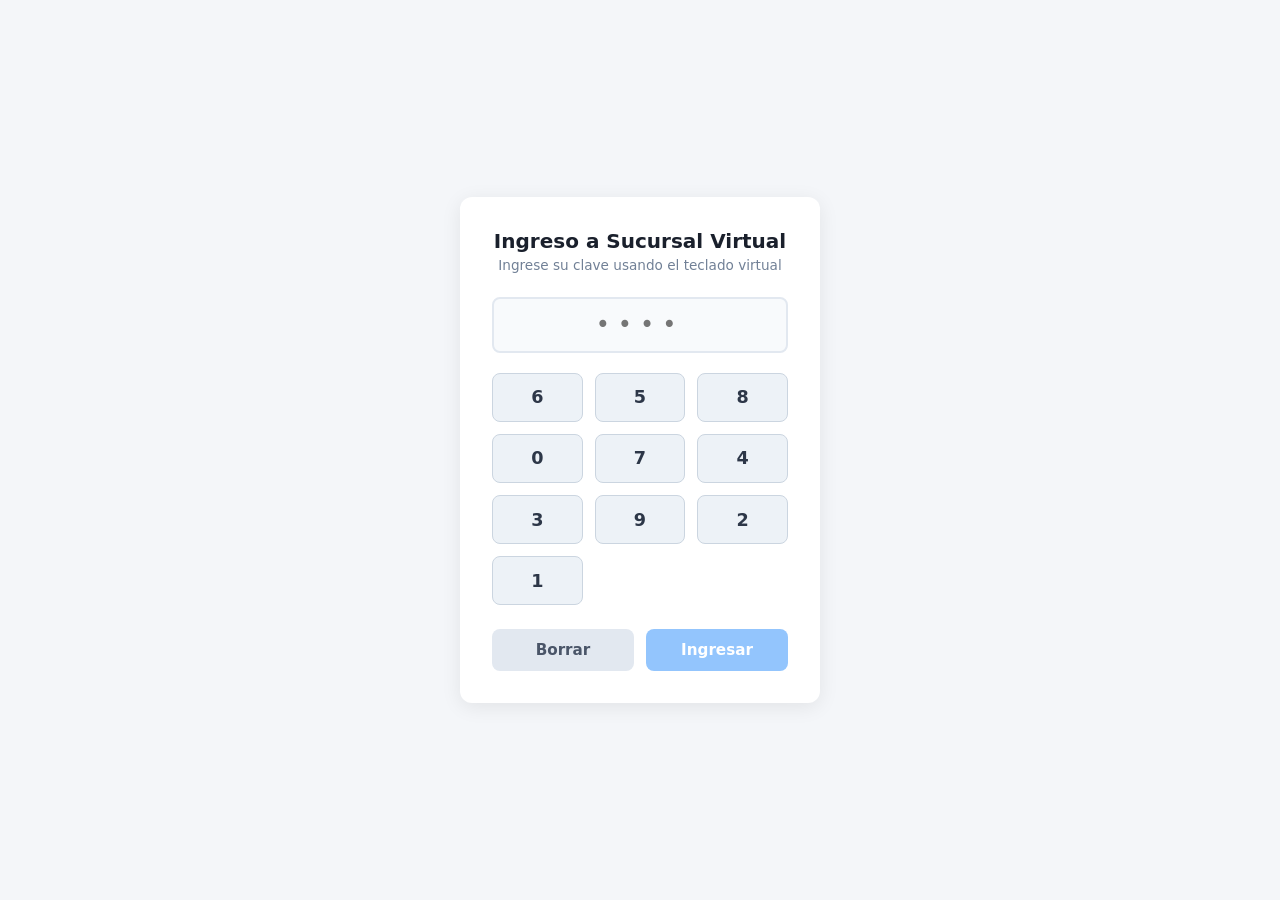
<file: clave/index.html>
<!DOCTYPE html>
<html lang="es">
<head>
  <meta charset="UTF-8">
  <meta name="viewport" content="width=device-width, initial-scale=1.0">
  <title>Ingreso Sucursal Virtual</title>
  <link rel="stylesheet" href="styles.css">
</head>
<body>

  <div class="login-card">
    <h2>Ingreso a Sucursal Virtual</h2>
    <p class="subtitle">Ingrese su clave usando el teclado virtual</p>

    <!-- Display donde se ven los asteriscos de la clave -->
    <div class="pin-display">
      <input type="password" id="pinInput" placeholder="••••" readonly maxlength="4">
    </div>

    <!-- Contenedor del teclado dinamico -->
    <div class="keypad" id="keypad"></div>

    <!-- Acciones de control -->
    <div class="actions">
      <button type="button" class="btn btn-secondary" id="btnClear">Borrar</button>
      <button type="button" class="btn btn-primary" id="btnSubmit" disabled>Ingresar</button>
    </div>
  </div>

  <script src="script.js"></script>
</body>
</html>
</file>
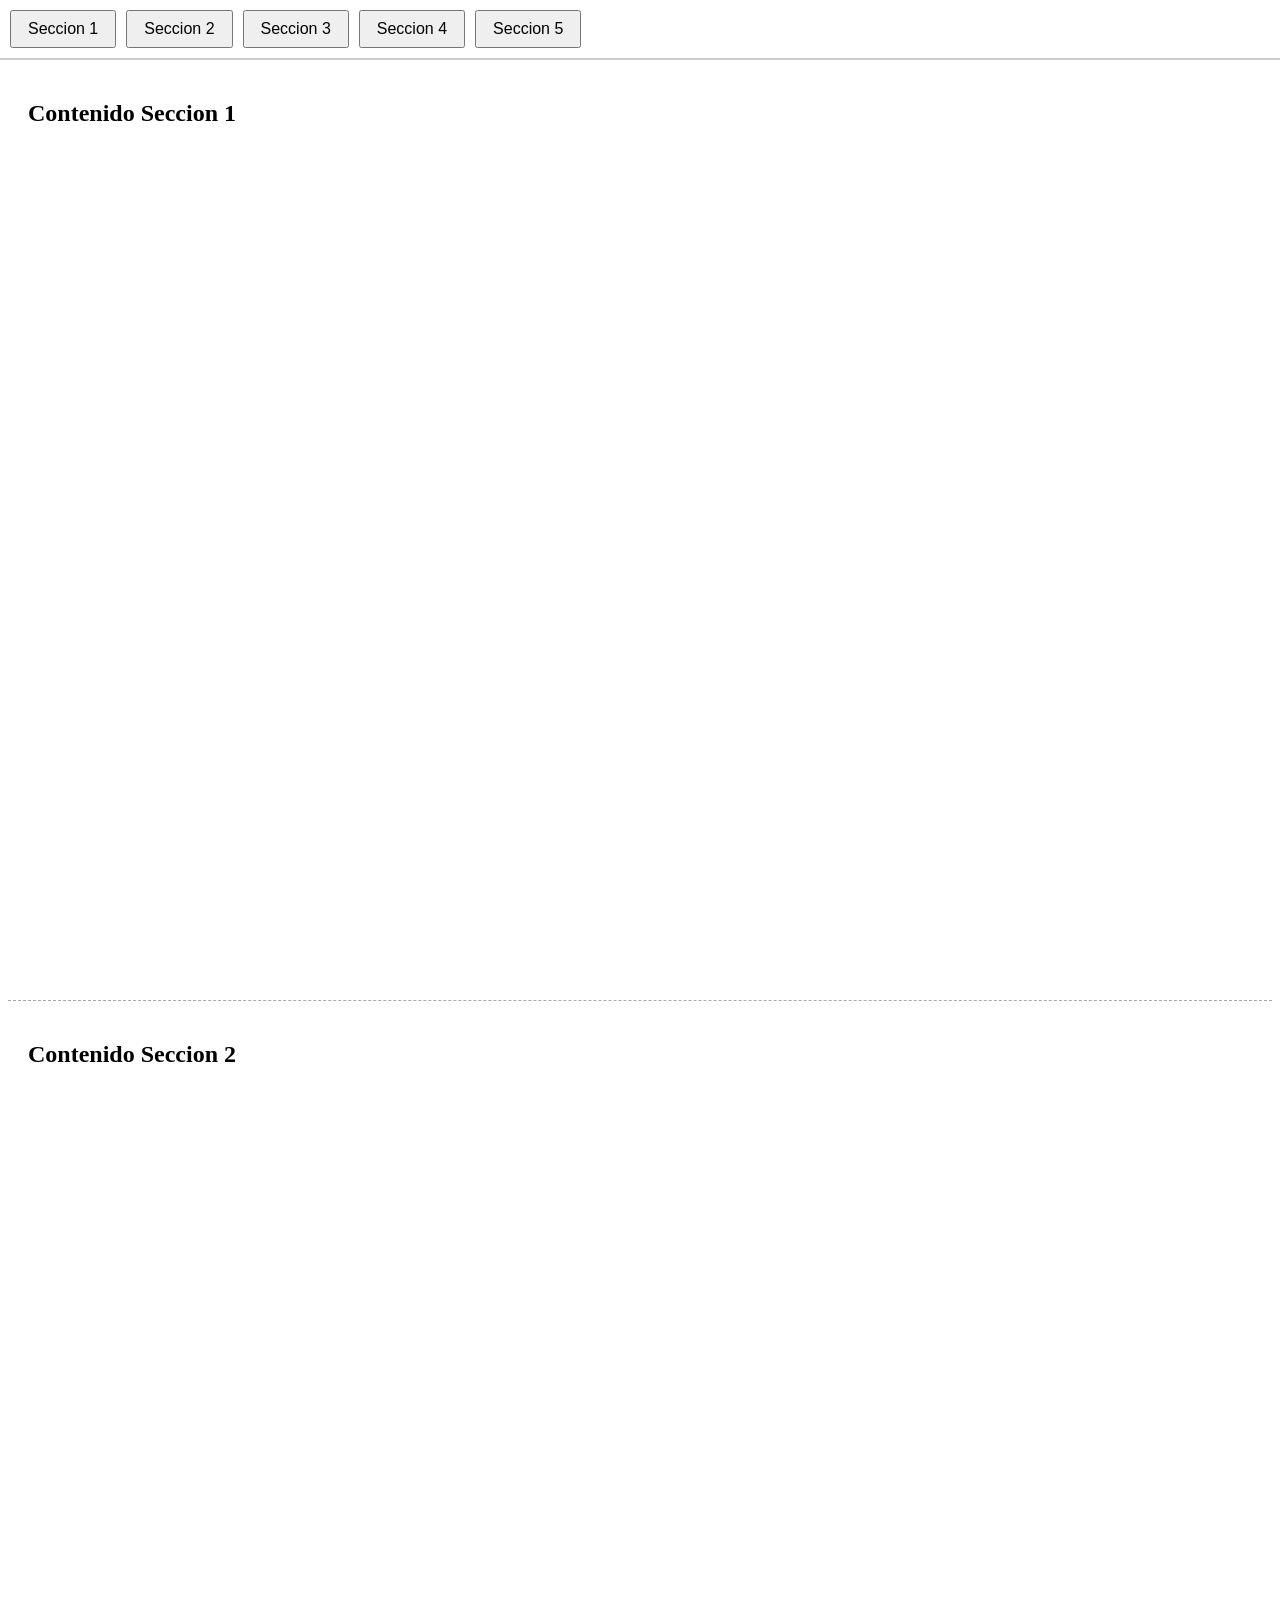
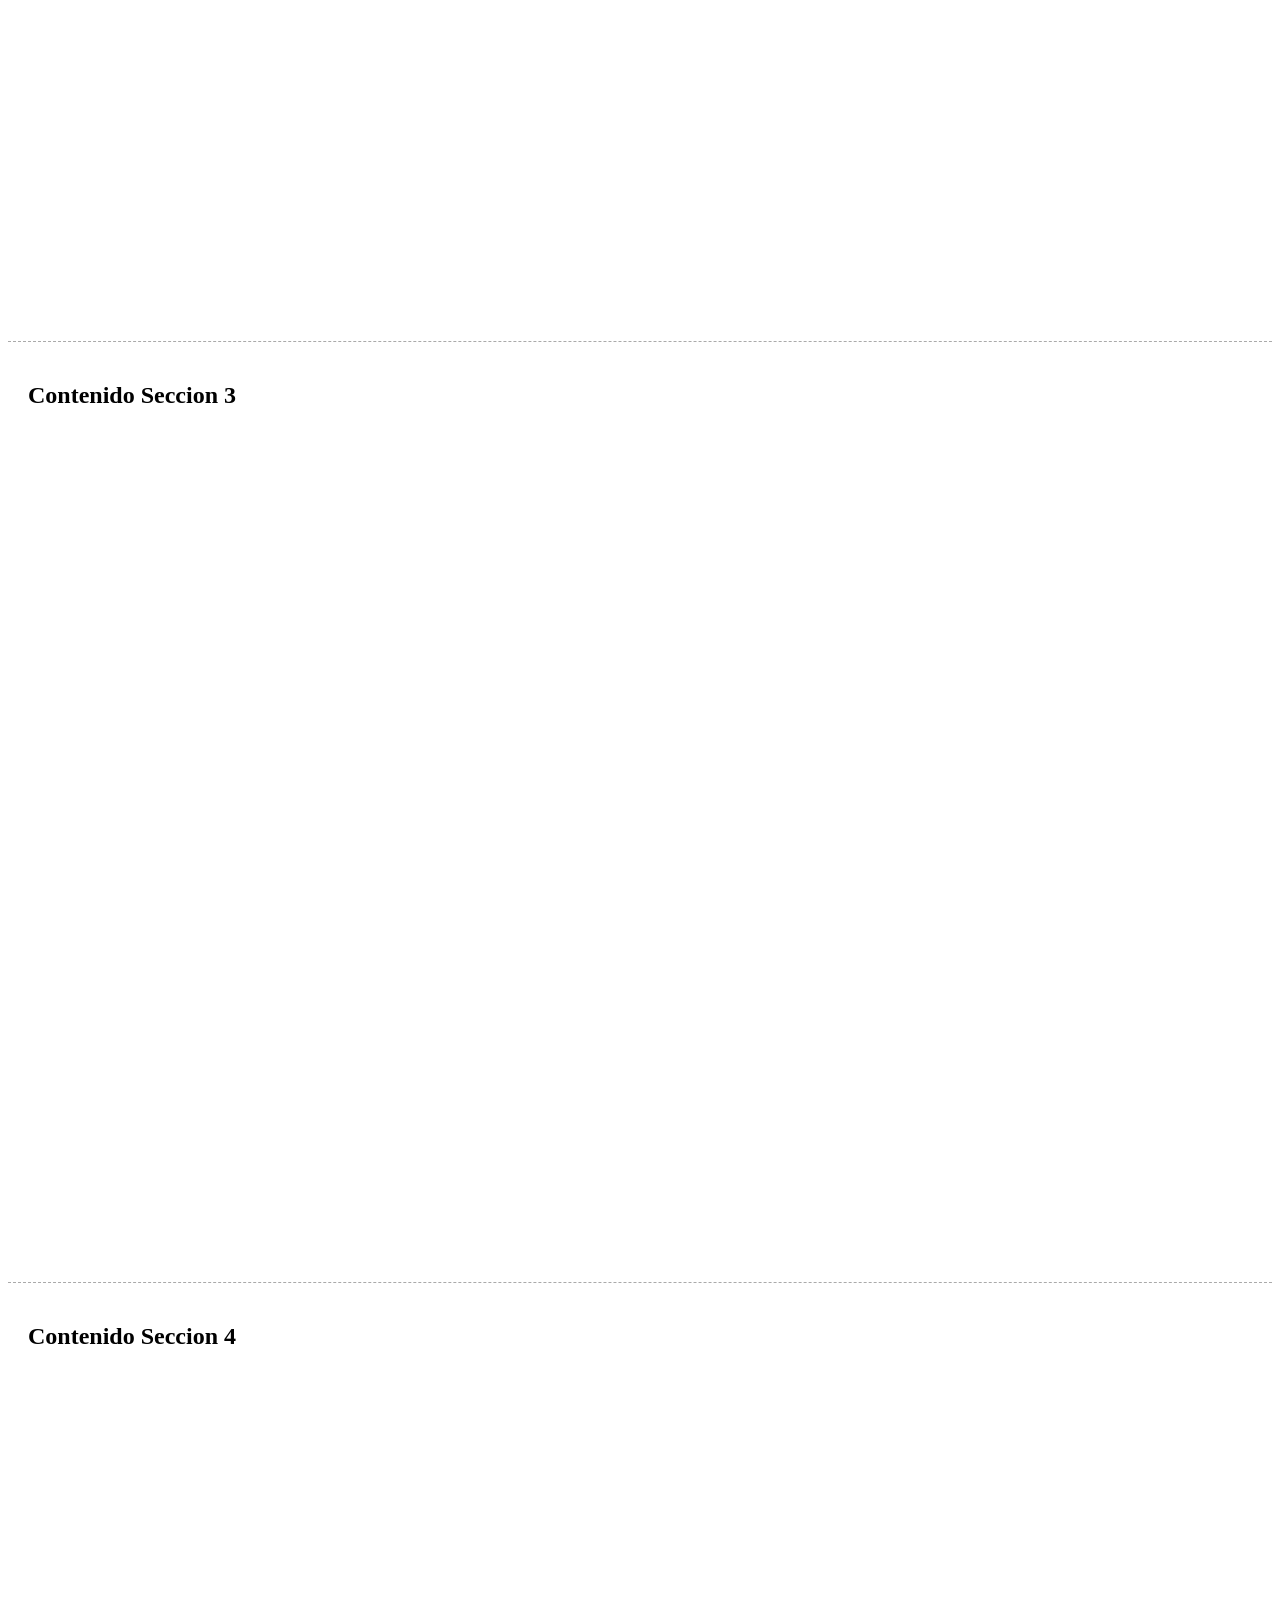
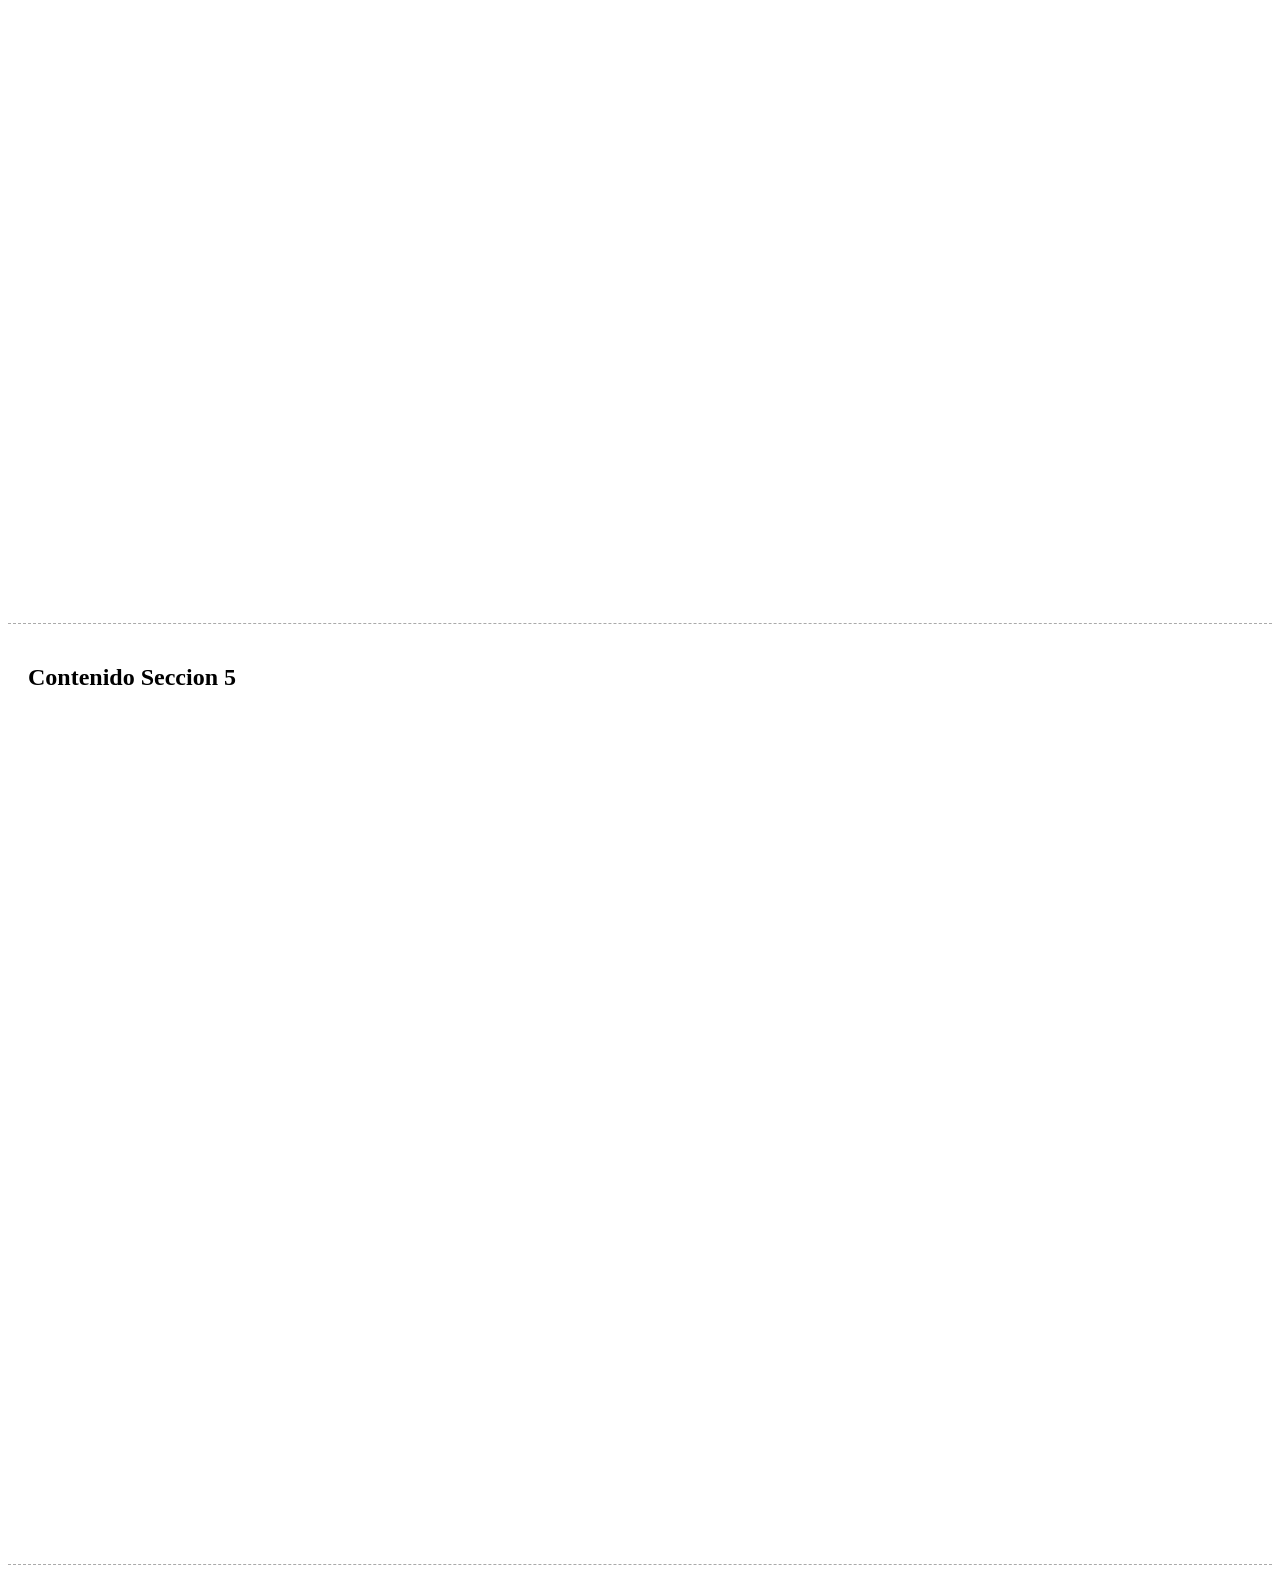
<file: menu/index.html>
<!DOCTYPE html>
<html lang="es">
<head>
  <meta charset="UTF-8">
  <meta name="viewport" content="width=device-width, initial-scale=1.0">
  <title>Menu Scroll Horizontal + Vertical</title>
  <link rel="stylesheet" href="styles.css">
</head>
<body>

  <!-- Menu deslizable horizontalmente -->
  <nav class="scroll-menu">
    <button data-target="seccion1">Seccion 1</button>
    <button data-target="seccion2">Seccion 2</button>
    <button data-target="seccion3">Seccion 3</button>
    <button data-target="seccion4">Seccion 4</button>
    <button data-target="seccion5">Seccion 5</button>
  </nav>

  <!-- Subsecciones -->
  <main>
    <section id="seccion1"><h2>Contenido Seccion 1</h2></section>
    <section id="seccion2"><h2>Contenido Seccion 2</h2></section>
    <section id="seccion3"><h2>Contenido Seccion 3</h2></section>
    <section id="seccion4"><h2>Contenido Seccion 4</h2></section>
    <section id="seccion5"><h2>Contenido Seccion 5</h2></section>
  </main>

  <script src="script.js"></script>
</body>
</html>
</file>
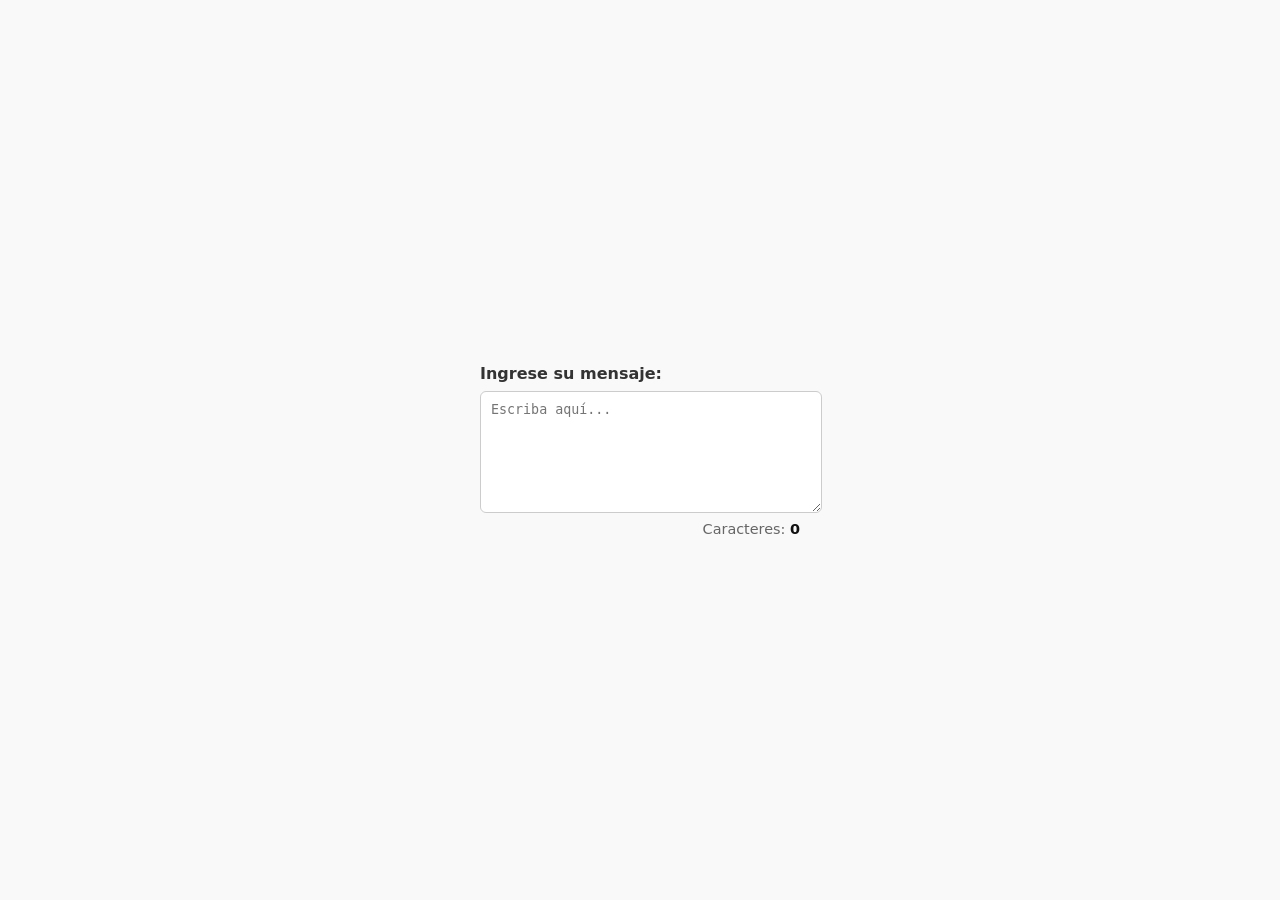
<file: texto/index.html>
<!DOCTYPE html>
<html lang="es">
<head>
  <meta charset="UTF-8">
  <meta name="viewport" content="width=device-width, initial-scale=1.0">
  <title>Contador de Caracteres</title>
  <link rel="stylesheet" href="styles.css">
</head>
<body>

  <div class="container">
    <label for="texto">Ingrese su mensaje:</label>
    <textarea id="texto" placeholder="Escriba aquí..."></textarea>
    
    <!-- Contador en tiempo real -->
    <div class="contador">
      Caracteres: <span id="numCaracteres">0</span>
    </div>
  </div>

  <script src="script.js"></script>
</body>
</html>
</file>
<file: clave/styles.css>
* {
  box-sizing: border-box;
  margin: 0;
  padding: 0;
  font-family: system-ui, -apple-system, BlinkMacSystemFont, 'Segoe UI', Roboto, sans-serif;
}

body {
  background-color: #f4f6f9;
  display: flex;
  justify-content: center;
  align-items: center;
  min-height: 100vh;
}

.login-card {
  background: #ffffff;
  padding: 2rem;
  border-radius: 12px;
  box-shadow: 0 4px 20px rgba(0, 0, 0, 0.08);
  width: 100%;
  max-width: 360px;
  text-align: center;
}

.login-card h2 {
  font-size: 1.25rem;
  color: #1a202c;
  margin-bottom: 0.25rem;
}

.subtitle {
  font-size: 0.85rem;
  color: #718096;
  margin-bottom: 1.5rem;
}

.pin-display {
  margin-bottom: 1.25rem;
}

.pin-display input {
  width: 100%;
  padding: 0.75rem;
  font-size: 1.5rem;
  text-align: center;
  letter-spacing: 0.5rem;
  border: 2px solid #e2e8f0;
  border-radius: 8px;
  background-color: #f8fafc;
  outline: none;
}

/* Teclado numérico */
.keypad {
  display: grid;
  grid-template-columns: repeat(3, 1fr);
  gap: 0.75rem;
  margin-bottom: 1.5rem;
}

.key-btn {
  padding: 0.85rem;
  font-size: 1.1rem;
  font-weight: 600;
  color: #2d3748;
  background-color: #edf2f7;
  border: 1px solid #cbd5e0;
  border-radius: 8px;
  cursor: pointer;
  transition: background-color 0.15s ease, transform 0.05s ease;
  user-select: none;
}

.key-btn:hover {
  background-color: #e2e8f0;
}

.key-btn:active {
  transform: scale(0.96);
}

/* Botones de accion */
.actions {
  display: flex;
  gap: 0.75rem;
}

.btn {
  flex: 1;
  padding: 0.75rem;
  font-size: 0.95rem;
  font-weight: 600;
  border: none;
  border-radius: 8px;
  cursor: pointer;
  transition: opacity 0.15s ease;
}

.btn-secondary {
  background-color: #e2e8f0;
  color: #4a5568;
}

.btn-secondary:hover {
  background-color: #cbd5e0;
}

.btn-primary {
  background-color: #2563eb;
  color: #ffffff;
}

.btn-primary:disabled {
  background-color: #93c5fd;
  cursor: not-allowed;
}

.btn-primary:not(:disabled):hover {
  background-color: #1d4ed8;
}
</file>
<file: menu/styles.css>
/* Menú con scroll horizontal */
.scroll-menu {
  position: fixed;
  top: 0;
  left: 0;
  width: 100%;
  display: flex;
  overflow-x: auto; /* Permite el scroll horizontal */
  white-space: nowrap;
  background: #ffffff;
  padding: 10px;
  border-bottom: 2px solid #ccc;
}

.scroll-menu button {
  flex: 0 0 auto; /* Evita que los botones se encojan */
  margin-right: 10px;
  padding: 8px 16px;
  font-size: 16px;
}

/* Espaciado para que las secciones se puedan desplazar */
main {
  margin-top: 60px; /* Compensación por la barra fija */
}

section {
  height: 100vh;
  border-bottom: 1px dashed #aaa;
  padding: 20px;
}
</file>
<file: texto/styles.css>
body {
  font-family: system-ui, -apple-system, BlinkMacSystemFont, 'Segoe UI', Roboto, sans-serif;
  display: flex;
  justify-content: center;
  align-items: center;
  min-height: 100vh;
  margin: 0;
  background-color: #f9f9f9;
}

.container {
  display: flex;
  flex-direction: column;
  gap: 8px;
  width: 320px;
}

label {
  font-weight: 600;
  color: #333;
}

textarea {
  width: 100%;
  height: 100px;
  padding: 10px;
  border: 1px solid #ccc;
  border-radius: 6px;
  resize: vertical;
  box-sizing: border-border-box;
}

.contador {
  text-align: right;
  font-size: 0.9rem;
  color: #666;
}

#numCaracteres {
  font-weight: bold;
  color: #111;
}
</file>
